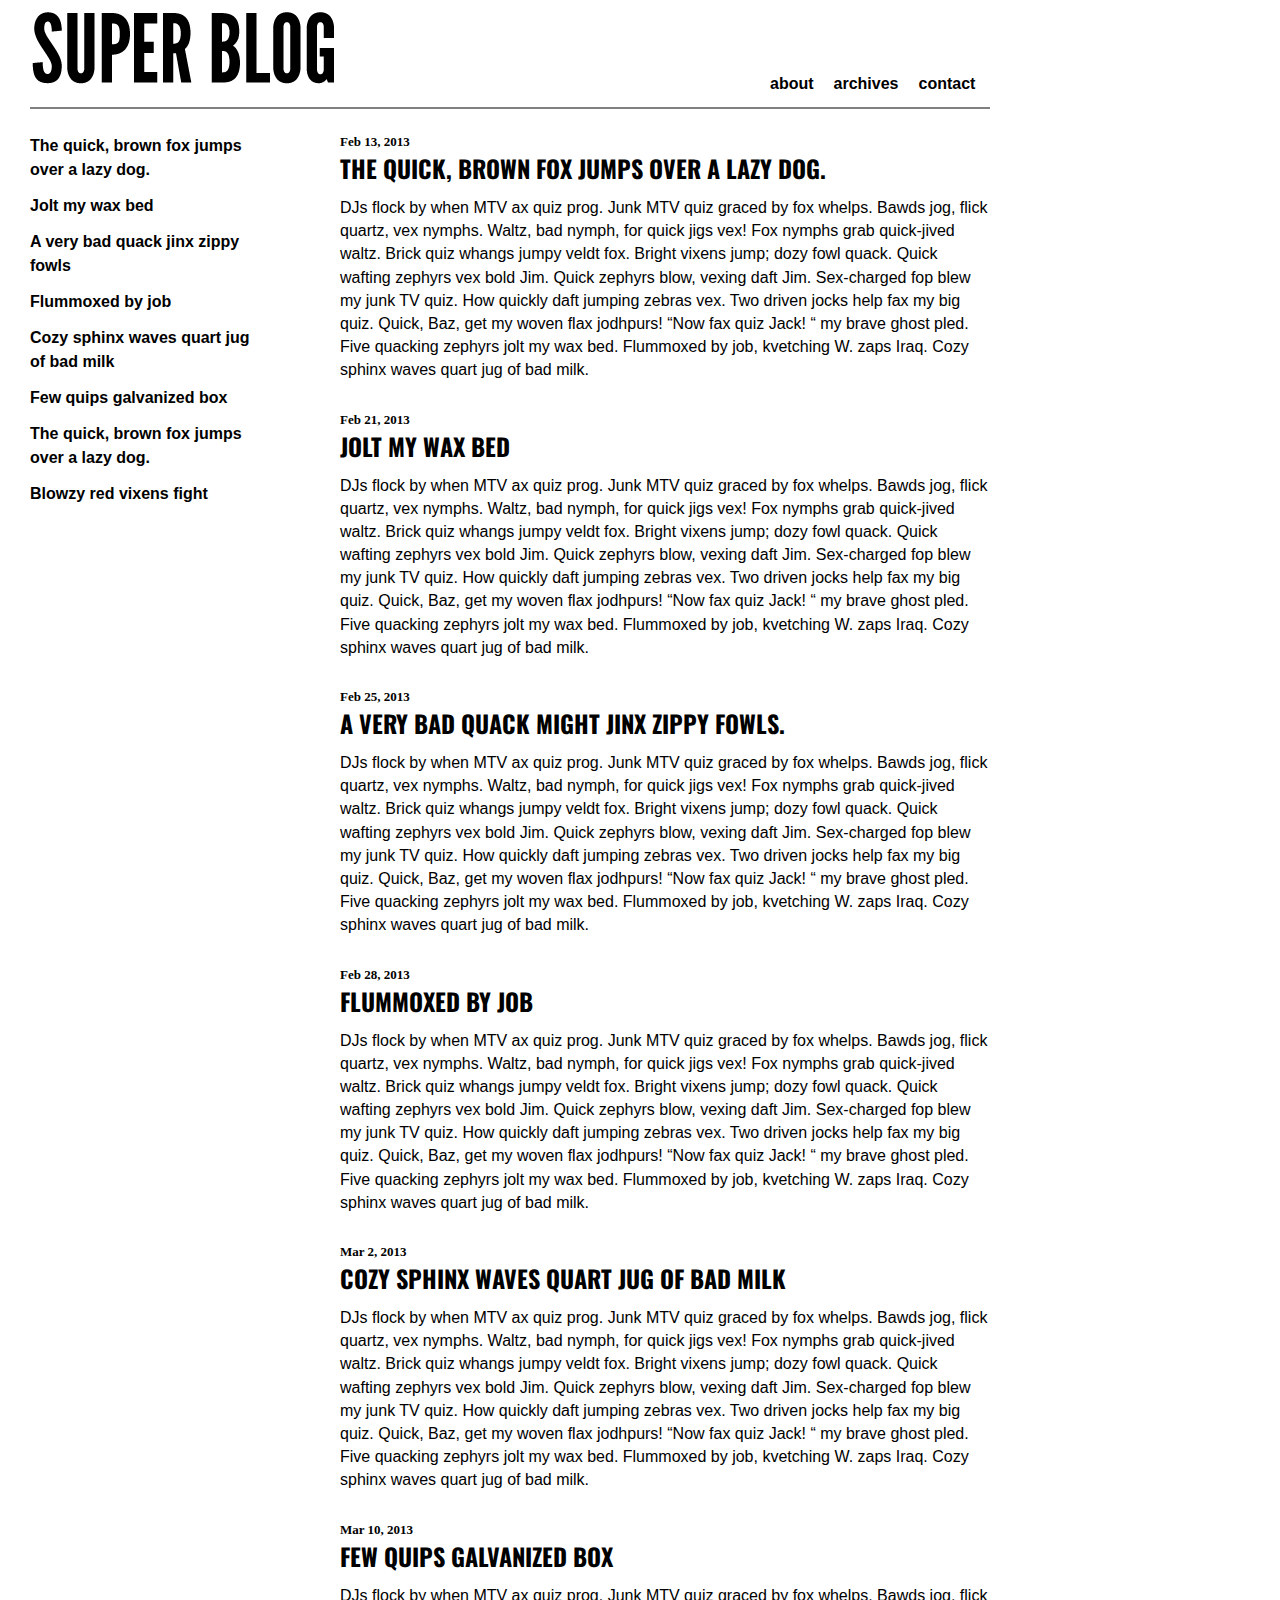
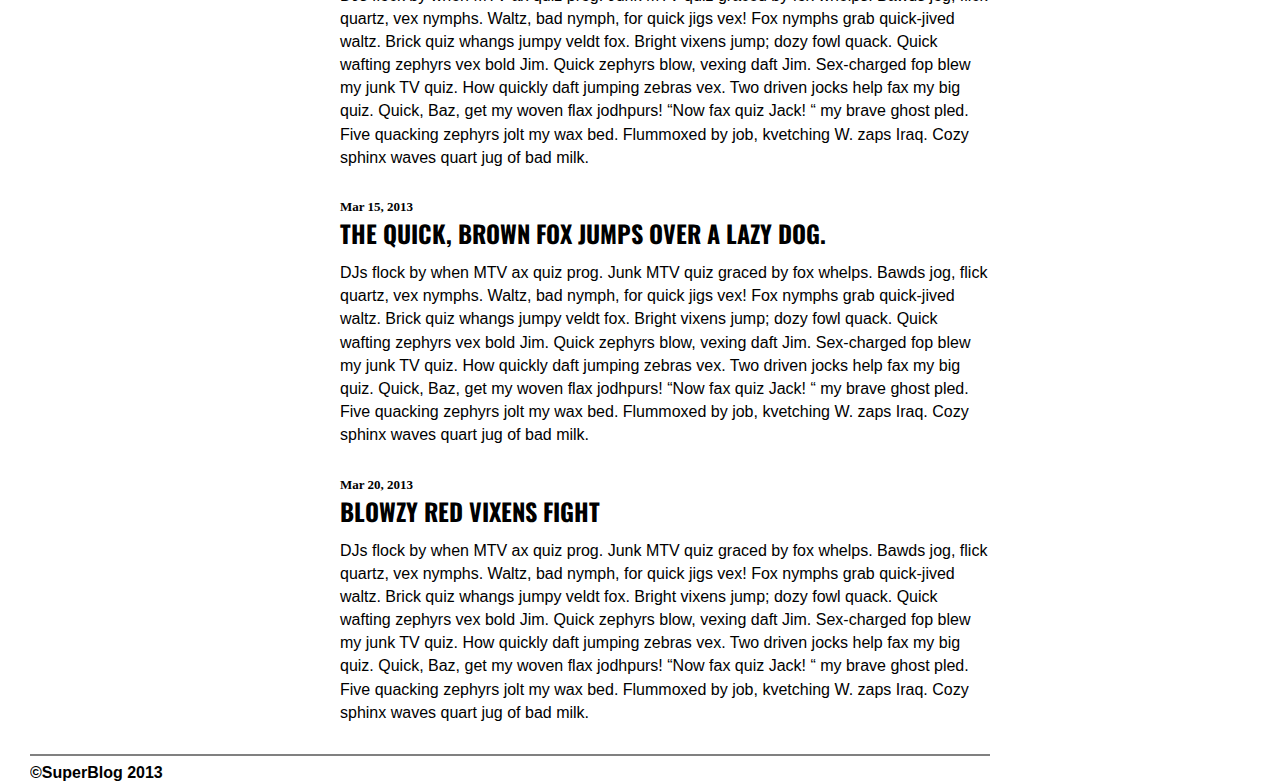
<file: blog/index.html>
<!DOCTYPE html>
<html lang="en">

<head>
	<meta charset="utf-8" />
	<link href='http://fonts.googleapis.com/css?family=Oswald:400,700' rel='stylesheet' type='text/css'>	
	<link rel="stylesheet" href="css/styles.css" type="text/css" />
<title>Blog</title>
</head>

<body>
	<header class="top-head">
		<img src="images/blog-logo.png" width="308" height="107" alt="Super Blog" />
		<nav>
			<ul class="top-nav">
				<li><a href="about.html">about</a></li>
				<li><a href="archives.html">archives</a></li>
				<li><a href="contact.html">contact</a></li>
			</ul>
		</nav>
		
	</header>

	<section class="main">
		<aside class="side-list">
			<ul>
				<li><a href="#0213">The quick, brown fox jumps over a lazy dog.</a></li>
				<li><a href="#0221">Jolt my wax bed</a></li>
				<li><a href="#0225">A very bad quack jinx zippy fowls</a></li>
				<li><a href="#0228">Flummoxed by job</a></li>
				<li><a href="#0302">Cozy sphinx waves quart jug of bad milk</a></li>
				<li><a href="#0310">Few quips galvanized box</a></li>
				<li><a href="#0315">The quick, brown fox jumps over a lazy dog.</a></li>
				<li><a href="#0320">Blowzy red vixens fight</a></li>
			</ul>
		</aside>

		<div class="wrapper">
			<article id="0213">
			<footer class="date">Feb 13, 2013</footer>
			<h1>The quick, brown fox jumps over a lazy dog.</h1>
				<p>DJs flock by when MTV ax quiz prog. Junk MTV quiz graced by fox whelps. Bawds jog, flick quartz, vex nymphs. Waltz, bad nymph, for quick jigs vex! Fox nymphs grab quick-jived waltz. Brick quiz whangs jumpy veldt fox. Bright vixens jump; dozy fowl quack. Quick wafting zephyrs vex bold Jim. Quick zephyrs blow, vexing daft Jim. Sex-charged fop blew my junk TV quiz. How quickly daft jumping zebras vex. Two driven jocks help fax my big quiz. Quick, Baz, get my woven flax jodhpurs! “Now fax quiz Jack! “ my brave ghost pled. Five quacking zephyrs jolt my wax bed. Flummoxed by job, kvetching W. zaps Iraq. Cozy sphinx waves quart jug of bad milk.</p>
			</article>

			<article id="0221">
			<footer class="date">Feb 21, 2013</footer>
			<h1>Jolt my wax bed</h1>
				<p>DJs flock by when MTV ax quiz prog. Junk MTV quiz graced by fox whelps. Bawds jog, flick quartz, vex nymphs. Waltz, bad nymph, for quick jigs vex! Fox nymphs grab quick-jived waltz. Brick quiz whangs jumpy veldt fox. Bright vixens jump; dozy fowl quack. Quick wafting zephyrs vex bold Jim. Quick zephyrs blow, vexing daft Jim. Sex-charged fop blew my junk TV quiz. How quickly daft jumping zebras vex. Two driven jocks help fax my big quiz. Quick, Baz, get my woven flax jodhpurs! “Now fax quiz Jack! “ my brave ghost pled. Five quacking zephyrs jolt my wax bed. Flummoxed by job, kvetching W. zaps Iraq. Cozy sphinx waves quart jug of bad milk.</p>
			</article>

			<article id="0225">				
			<footer class="date">Feb 25, 2013</footer>
			<h1>A very bad quack might jinx zippy fowls.</h1>
				<p>DJs flock by when MTV ax quiz prog. Junk MTV quiz graced by fox whelps. Bawds jog, flick quartz, vex nymphs. Waltz, bad nymph, for quick jigs vex! Fox nymphs grab quick-jived waltz. Brick quiz whangs jumpy veldt fox. Bright vixens jump; dozy fowl quack. Quick wafting zephyrs vex bold Jim. Quick zephyrs blow, vexing daft Jim. Sex-charged fop blew my junk TV quiz. How quickly daft jumping zebras vex. Two driven jocks help fax my big quiz. Quick, Baz, get my woven flax jodhpurs! “Now fax quiz Jack! “ my brave ghost pled. Five quacking zephyrs jolt my wax bed. Flummoxed by job, kvetching W. zaps Iraq. Cozy sphinx waves quart jug of bad milk.</p>
			</article>

			<article id="0228">				
			<footer class="date">Feb 28, 2013</footer>
			<h1>Flummoxed by job</h1>
				<p>DJs flock by when MTV ax quiz prog. Junk MTV quiz graced by fox whelps. Bawds jog, flick quartz, vex nymphs. Waltz, bad nymph, for quick jigs vex! Fox nymphs grab quick-jived waltz. Brick quiz whangs jumpy veldt fox. Bright vixens jump; dozy fowl quack. Quick wafting zephyrs vex bold Jim. Quick zephyrs blow, vexing daft Jim. Sex-charged fop blew my junk TV quiz. How quickly daft jumping zebras vex. Two driven jocks help fax my big quiz. Quick, Baz, get my woven flax jodhpurs! “Now fax quiz Jack! “ my brave ghost pled. Five quacking zephyrs jolt my wax bed. Flummoxed by job, kvetching W. zaps Iraq. Cozy sphinx waves quart jug of bad milk.</p>
			</article>

			<article id="0302">				
			<footer class="date">Mar 2, 2013</footer>
			<h1>Cozy sphinx waves quart jug of bad milk</h1>
				<p>DJs flock by when MTV ax quiz prog. Junk MTV quiz graced by fox whelps. Bawds jog, flick quartz, vex nymphs. Waltz, bad nymph, for quick jigs vex! Fox nymphs grab quick-jived waltz. Brick quiz whangs jumpy veldt fox. Bright vixens jump; dozy fowl quack. Quick wafting zephyrs vex bold Jim. Quick zephyrs blow, vexing daft Jim. Sex-charged fop blew my junk TV quiz. How quickly daft jumping zebras vex. Two driven jocks help fax my big quiz. Quick, Baz, get my woven flax jodhpurs! “Now fax quiz Jack! “ my brave ghost pled. Five quacking zephyrs jolt my wax bed. Flummoxed by job, kvetching W. zaps Iraq. Cozy sphinx waves quart jug of bad milk.</p>
			</article>

			<article id="0310">				
			<footer class="date">Mar 10, 2013</footer>
			<h1>Few quips galvanized box</h1>
				<p>DJs flock by when MTV ax quiz prog. Junk MTV quiz graced by fox whelps. Bawds jog, flick quartz, vex nymphs. Waltz, bad nymph, for quick jigs vex! Fox nymphs grab quick-jived waltz. Brick quiz whangs jumpy veldt fox. Bright vixens jump; dozy fowl quack. Quick wafting zephyrs vex bold Jim. Quick zephyrs blow, vexing daft Jim. Sex-charged fop blew my junk TV quiz. How quickly daft jumping zebras vex. Two driven jocks help fax my big quiz. Quick, Baz, get my woven flax jodhpurs! “Now fax quiz Jack! “ my brave ghost pled. Five quacking zephyrs jolt my wax bed. Flummoxed by job, kvetching W. zaps Iraq. Cozy sphinx waves quart jug of bad milk.</p>
			</article>

			<article id="0315">				
			<footer class="date">Mar 15, 2013</footer>
			<h1>The quick, brown fox jumps over a lazy dog.</h1>
				<p>DJs flock by when MTV ax quiz prog. Junk MTV quiz graced by fox whelps. Bawds jog, flick quartz, vex nymphs. Waltz, bad nymph, for quick jigs vex! Fox nymphs grab quick-jived waltz. Brick quiz whangs jumpy veldt fox. Bright vixens jump; dozy fowl quack. Quick wafting zephyrs vex bold Jim. Quick zephyrs blow, vexing daft Jim. Sex-charged fop blew my junk TV quiz. How quickly daft jumping zebras vex. Two driven jocks help fax my big quiz. Quick, Baz, get my woven flax jodhpurs! “Now fax quiz Jack! “ my brave ghost pled. Five quacking zephyrs jolt my wax bed. Flummoxed by job, kvetching W. zaps Iraq. Cozy sphinx waves quart jug of bad milk.</p>
			</article>

			<article id="0320">				
			<footer class="date">Mar 20, 2013</footer>
			<h1>Blowzy red vixens fight</h1>
				<p>DJs flock by when MTV ax quiz prog. Junk MTV quiz graced by fox whelps. Bawds jog, flick quartz, vex nymphs. Waltz, bad nymph, for quick jigs vex! Fox nymphs grab quick-jived waltz. Brick quiz whangs jumpy veldt fox. Bright vixens jump; dozy fowl quack. Quick wafting zephyrs vex bold Jim. Quick zephyrs blow, vexing daft Jim. Sex-charged fop blew my junk TV quiz. How quickly daft jumping zebras vex. Two driven jocks help fax my big quiz. Quick, Baz, get my woven flax jodhpurs! “Now fax quiz Jack! “ my brave ghost pled. Five quacking zephyrs jolt my wax bed. Flummoxed by job, kvetching W. zaps Iraq. Cozy sphinx waves quart jug of bad milk.</p>
			</article>
		</div>	



	</section>	
	
	

	<footer class="bottom-footer">&#169;SuperBlog 2013</footer>






</body>
</html>
</file>
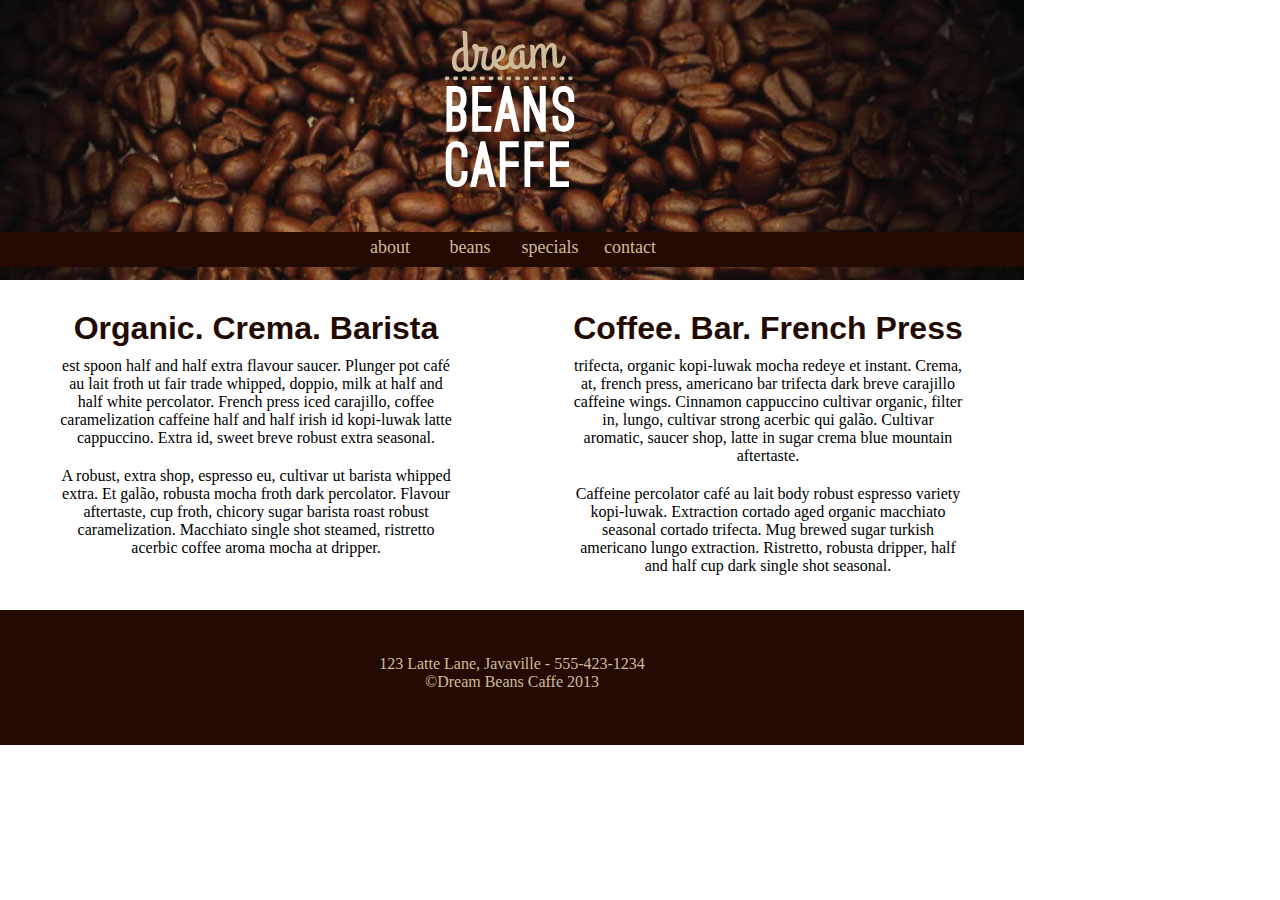
<file: coffee/index.html>
<!DOCTYPE html>
<html lang="en">

<head>
	<meta charset="utf-8" />
<title>Dream Beans Caffe</title>
<link rel="stylesheet" media="screen" href="css/styles.css" />
</head>

<body>
		<header width="1024" height="280">
			<img src="images/beans-logo.png" width="136" height="178" alt="beans logo" />
			<nav>
				<ul>
					<li><a href="about.html">about</a></li>     
					<li><a href="beans.html">beans</a></li>
					<li><a href="specials.html">specials</a></li>
					<li><a href="contact.html">contact</a></li>
				</ul>
			</nav>

		</header>

		<section>
		
		<div class="left">
			<h1>Organic. Crema. Barista</h1>
				<p>est spoon half and half extra flavour saucer. Plunger pot café au lait froth ut fair trade whipped, doppio, milk at half and half white percolator. French press iced carajillo, coffee caramelization caffeine half and half irish id kopi-luwak latte cappuccino. Extra id, sweet breve robust extra seasonal.
				</p>
				<p>A robust, extra shop, espresso eu, cultivar ut barista whipped extra. Et galão, robusta mocha froth dark percolator. Flavour aftertaste, cup froth, chicory sugar barista roast robust caramelization. Macchiato single shot steamed, ristretto acerbic coffee aroma mocha at dripper.
				</p>

		</div>

		<div class="right">
			<h1>Coffee. Bar. French Press</h1>
				<p>trifecta, organic kopi-luwak mocha redeye et instant. Crema, at, french press, americano bar trifecta dark breve carajillo caffeine wings. Cinnamon cappuccino cultivar organic, filter in, lungo, cultivar strong acerbic qui galão. Cultivar aromatic, saucer shop, latte in sugar crema blue mountain aftertaste.
				</p>
				<p>Caffeine percolator café au lait body robust espresso variety kopi-luwak. Extraction cortado aged organic macchiato seasonal cortado trifecta. Mug brewed sugar turkish americano lungo extraction. Ristretto, robusta dripper, half and half cup dark single shot seasonal.
				</p>
		</div>

	</section>	

	<footer>
		123 Latte Lane, Javaville - 555-423-1234 <br>
		&#169;Dream Beans Caffe 2013
	</footer>

	


	</body>
</html>
</file>
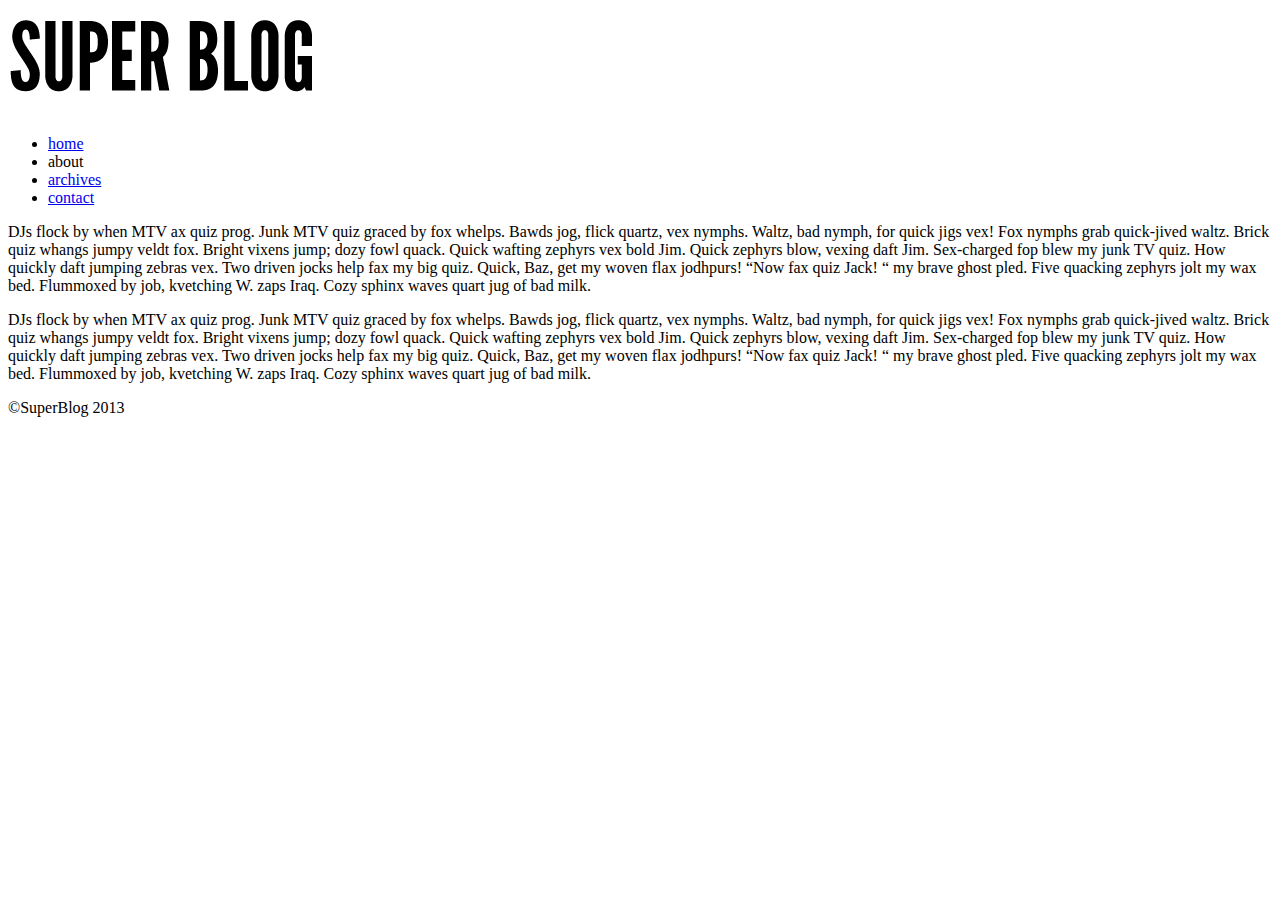
<file: blog/about.html>
<!DOCTYPE html>
<html lang="en">

<head>
	<meta charset="utf-8" />
<title>Blog</title>
</head>

<body>
	<header>
		<img src="images/blog-logo.png" width="308" height="107" alt="Super Blog" />
		<nav>
			<ul>
				<li><a href="index.html">home</a></li>
				<li>about</li>
				<li><a href="archives.html">archives</a></li>
				<li><a href="contact.html">contact</a></li>
			</ul>
		</nav>
	</header>
	
	<section>
		
		<div>
			<p>DJs flock by when MTV ax quiz prog. Junk MTV quiz graced by fox whelps. Bawds jog, flick quartz, vex nymphs. Waltz, bad nymph, for quick jigs vex! Fox nymphs grab quick-jived waltz. Brick quiz whangs jumpy veldt fox. Bright vixens jump; dozy fowl quack. Quick wafting zephyrs vex bold Jim. Quick zephyrs blow, vexing daft Jim. Sex-charged fop blew my junk TV quiz. How quickly daft jumping zebras vex. Two driven jocks help fax my big quiz. Quick, Baz, get my woven flax jodhpurs! “Now fax quiz Jack! “ my brave ghost pled. Five quacking zephyrs jolt my wax bed. Flummoxed by job, kvetching W. zaps Iraq. Cozy sphinx waves quart jug of bad milk.</p>
		</div>

		<div>
			
			<p>DJs flock by when MTV ax quiz prog. Junk MTV quiz graced by fox whelps. Bawds jog, flick quartz, vex nymphs. Waltz, bad nymph, for quick jigs vex! Fox nymphs grab quick-jived waltz. Brick quiz whangs jumpy veldt fox. Bright vixens jump; dozy fowl quack. Quick wafting zephyrs vex bold Jim. Quick zephyrs blow, vexing daft Jim. Sex-charged fop blew my junk TV quiz. How quickly daft jumping zebras vex. Two driven jocks help fax my big quiz. Quick, Baz, get my woven flax jodhpurs! “Now fax quiz Jack! “ my brave ghost pled. Five quacking zephyrs jolt my wax bed. Flummoxed by job, kvetching W. zaps Iraq. Cozy sphinx waves quart jug of bad milk.</p>
		</div>

		



	</section>	

	<footer>&#169;SuperBlog 2013</footer>






</body>
</html>
</file>
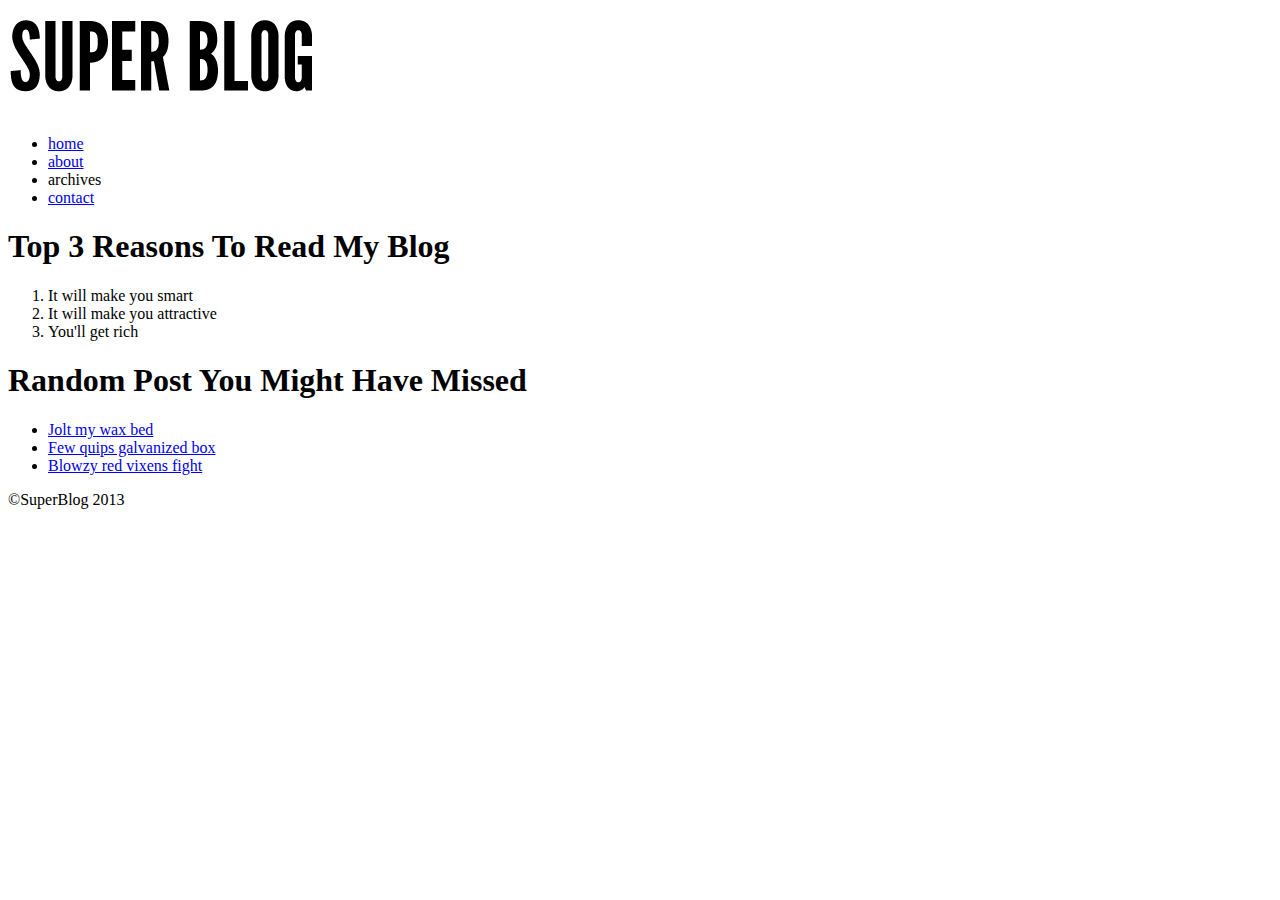
<file: blog/archives.html>
<!DOCTYPE html>
<html lang="en">

<head>
	<meta charset="utf-8" />
<title>Blog</title>
</head>

<body>
	<header>
		<img src="images/blog-logo.png" width="308" height="107" alt="Super Blog" />
		<nav>
			<ul>
				<li><a href="index.html">home</a></li>
				<li><a href="about.html">about</a></li>
				<li>archives</li>
				<li><a href="contact.html">contact</a></li>
			</ul>
		</nav>
	</header>
	
	<section>
		
		<div>
			<h1>Top 3 Reasons To Read My Blog</h1>
			<ol>
				<li>It will make you smart</li>
				<li>It will make you attractive</li>
				<li>You'll get rich</li>
			</ol>	
		</div>

		<div>
			
			<h1>Random Post You Might Have Missed</h1>
			<ul>
				<li><a href="index.html#0221">Jolt my wax bed</a></li>
				<li><a href="index.html#0310">Few quips galvanized box</a></li>
				<li><a href="index.html#0320">Blowzy red vixens fight</a></li>
			</ul>
		</div>

		



	</section>	

	<footer>&#169;SuperBlog 2013</footer>






</body>
</html>
</file>
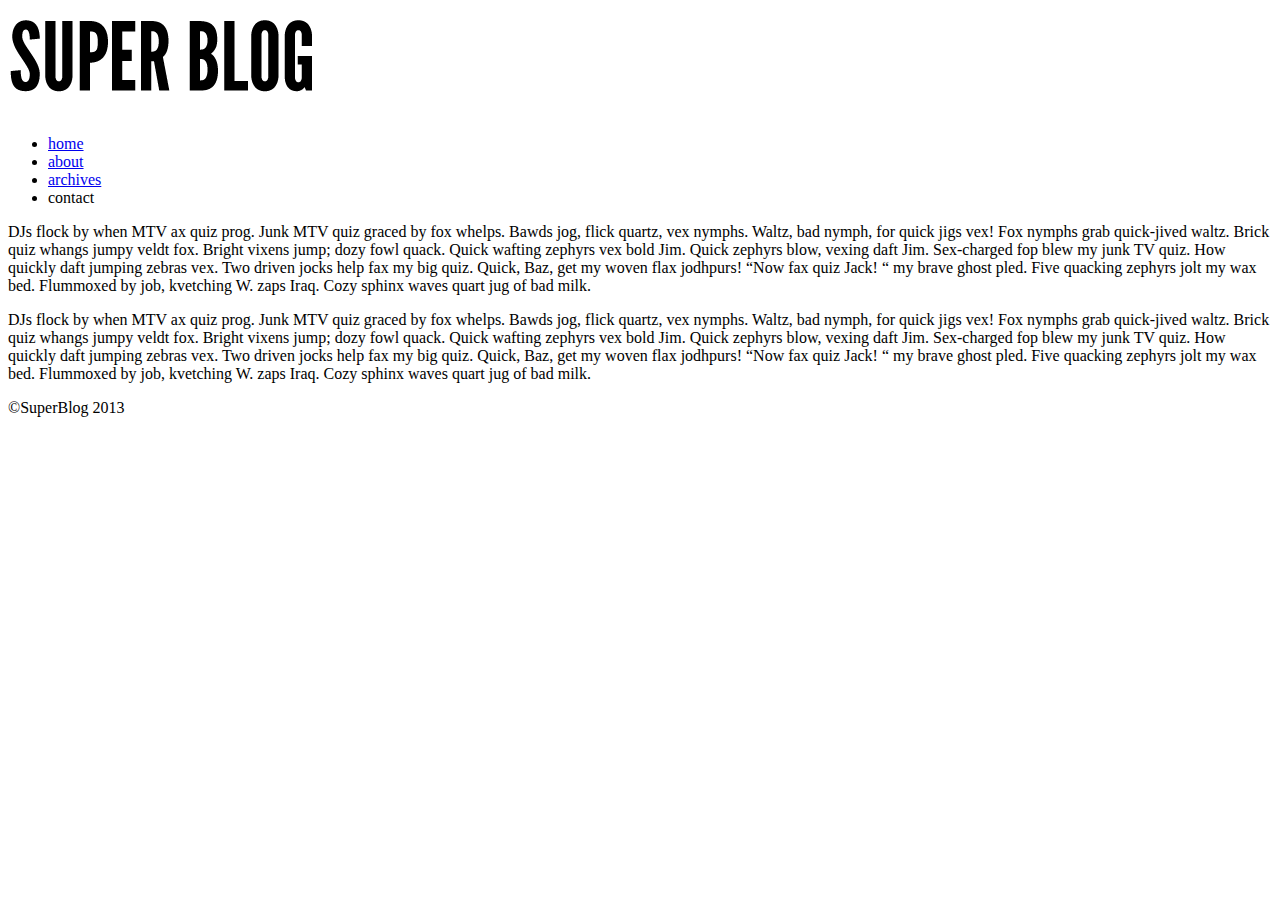
<file: blog/contact.html>
<!DOCTYPE html>
<html lang="en">

<head>
	<meta charset="utf-8" />
<title>Blog</title>
</head>

<body>
	<header>
		<img src="images/blog-logo.png" width="308" height="107" alt="Super Blog" />
		<nav>
			<ul>
				<li><a href="index.html">home</a></li>
				<li><a href="about.html">about</a></li>
				<li><a href="archives.html">archives</a></li>
				<li>contact</li>
			</ul>
		</nav>
	</header>
	
	<section>
		
		<div>
			<p>DJs flock by when MTV ax quiz prog. Junk MTV quiz graced by fox whelps. Bawds jog, flick quartz, vex nymphs. Waltz, bad nymph, for quick jigs vex! Fox nymphs grab quick-jived waltz. Brick quiz whangs jumpy veldt fox. Bright vixens jump; dozy fowl quack. Quick wafting zephyrs vex bold Jim. Quick zephyrs blow, vexing daft Jim. Sex-charged fop blew my junk TV quiz. How quickly daft jumping zebras vex. Two driven jocks help fax my big quiz. Quick, Baz, get my woven flax jodhpurs! “Now fax quiz Jack! “ my brave ghost pled. Five quacking zephyrs jolt my wax bed. Flummoxed by job, kvetching W. zaps Iraq. Cozy sphinx waves quart jug of bad milk.</p>
		</div>

		<div>
			
			<p>DJs flock by when MTV ax quiz prog. Junk MTV quiz graced by fox whelps. Bawds jog, flick quartz, vex nymphs. Waltz, bad nymph, for quick jigs vex! Fox nymphs grab quick-jived waltz. Brick quiz whangs jumpy veldt fox. Bright vixens jump; dozy fowl quack. Quick wafting zephyrs vex bold Jim. Quick zephyrs blow, vexing daft Jim. Sex-charged fop blew my junk TV quiz. How quickly daft jumping zebras vex. Two driven jocks help fax my big quiz. Quick, Baz, get my woven flax jodhpurs! “Now fax quiz Jack! “ my brave ghost pled. Five quacking zephyrs jolt my wax bed. Flummoxed by job, kvetching W. zaps Iraq. Cozy sphinx waves quart jug of bad milk.</p>
		</div>

		



	</section>	

	<footer>&#169;SuperBlog 2013</footer>






</body>
</html>
</file>
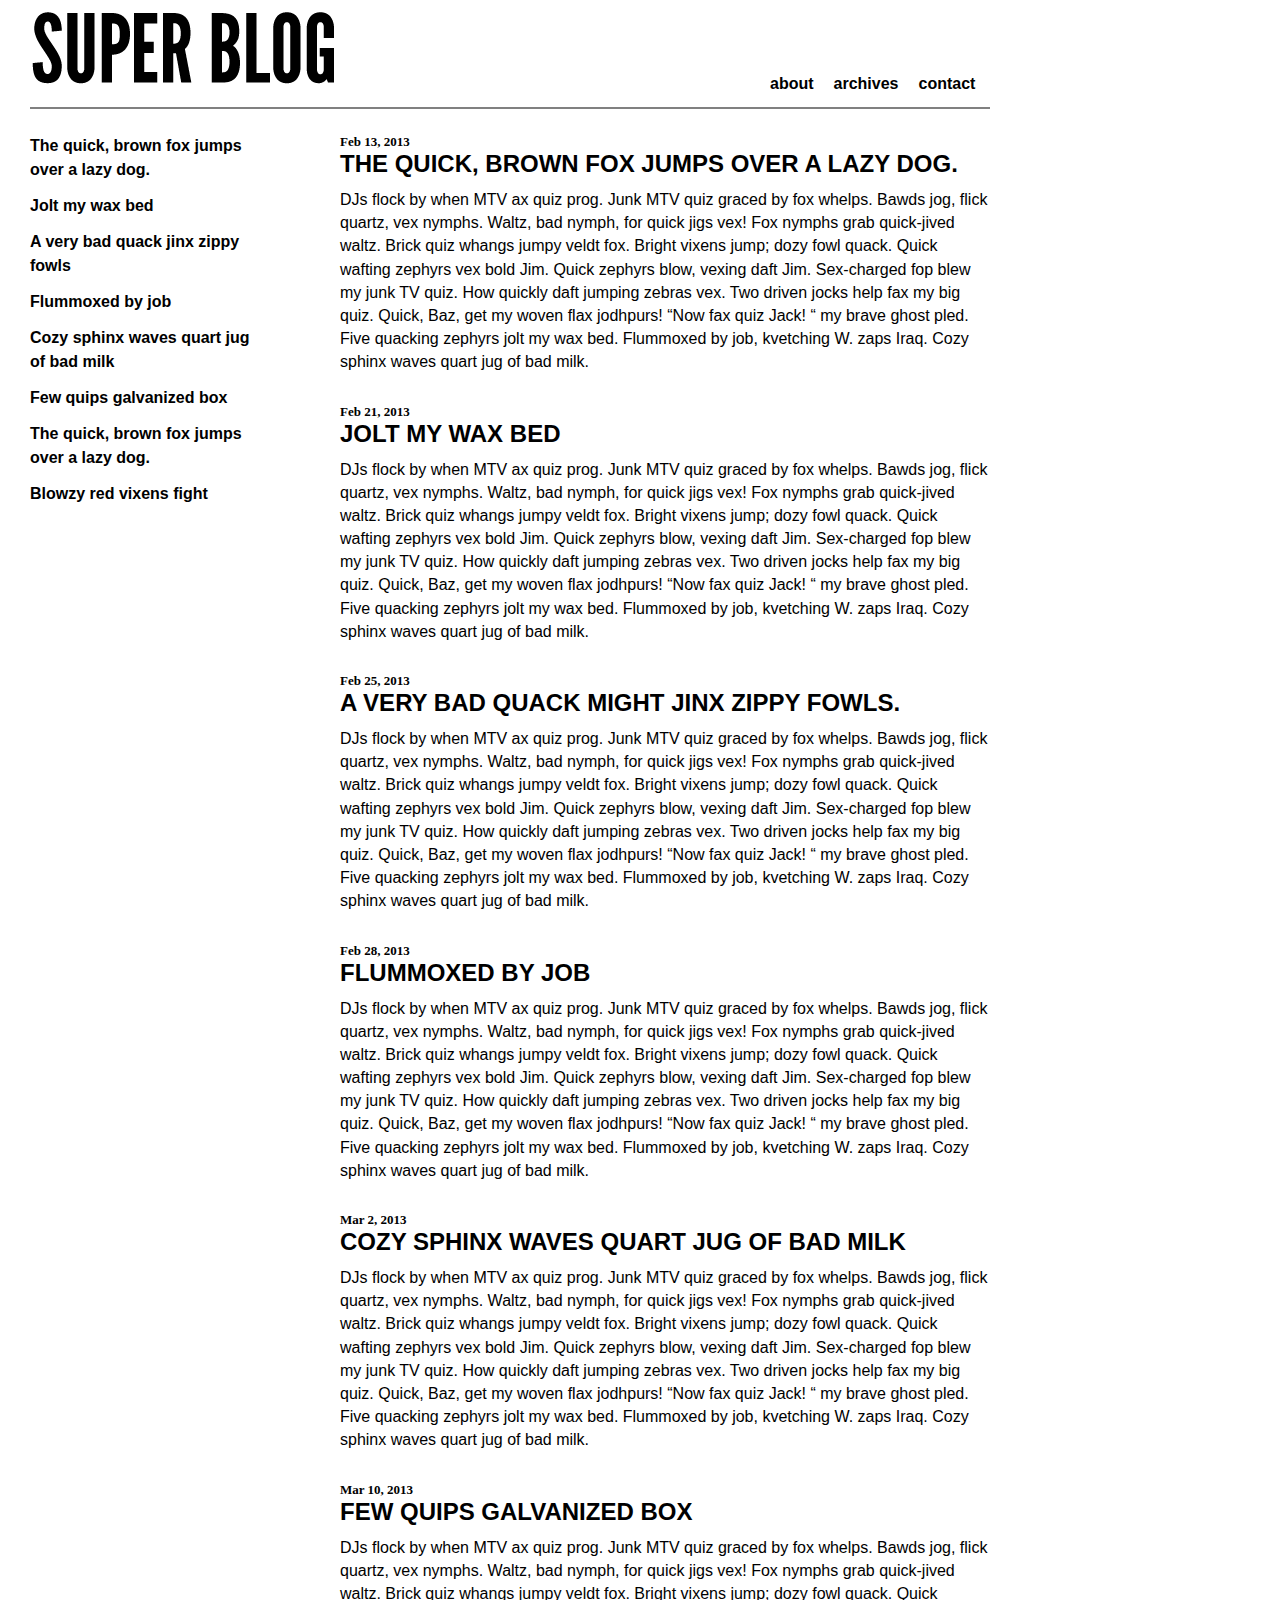
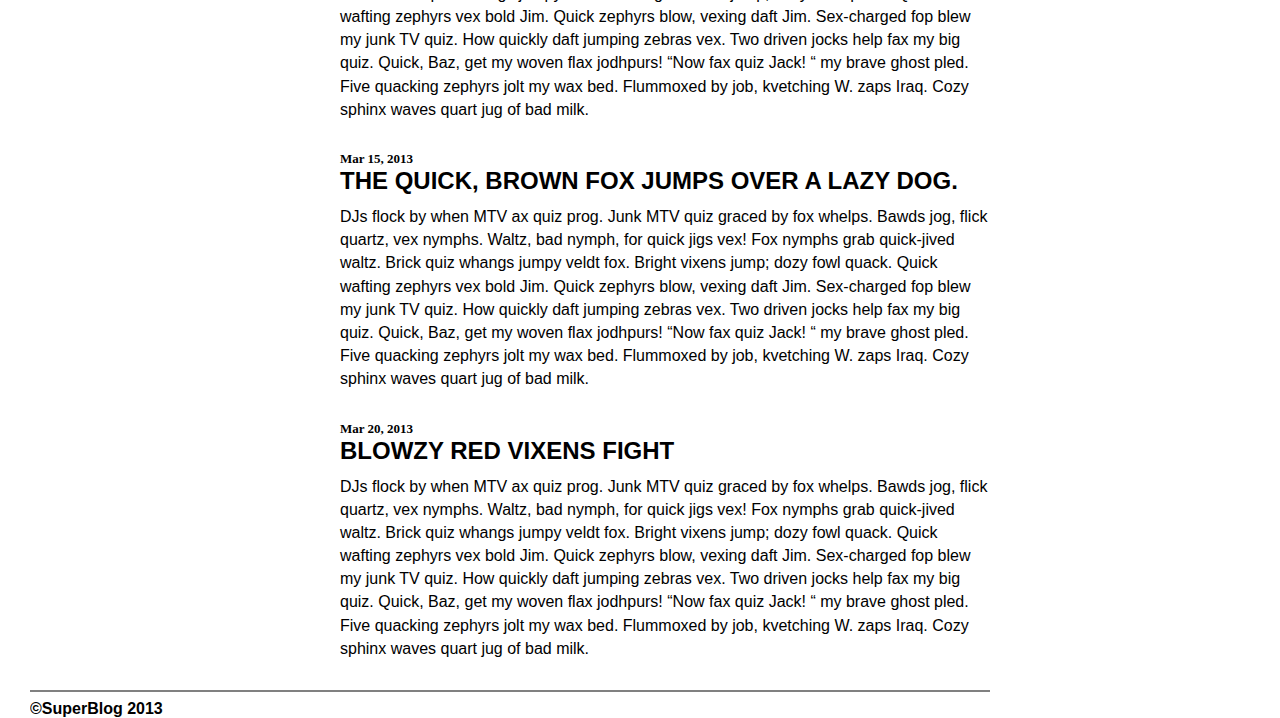
<file: blog/index-test.html>
<!DOCTYPE html>
<html lang="en">

<head>
	<meta charset="utf-8" />
	<link rel="stylesheet" href="css/styles.css" type="text/css" />
<title>Blog</title>
</head>

<body>
	<header class="top-head">
		<img src="images/blog-logo.png" width="308" height="107" alt="Super Blog" />
		<nav>
			<ul class="top-nav">
				<li><a href="about.html">about</a></li>
				<li><a href="archives.html">archives</a></li>
				<li><a href="contact.html">contact</a></li>
			</ul>
		</nav>
		
	</header>

	<section class="main">
		<aside class="side-list">
			<ul>
				<li><a href="#0213">The quick, brown fox jumps over a lazy dog.</a></li>
				<li><a href="#0221">Jolt my wax bed</a></li>
				<li><a href="#0225">A very bad quack jinx zippy fowls</a></li>
				<li><a href="#0228">Flummoxed by job</a></li>
				<li><a href="#0302">Cozy sphinx waves quart jug of bad milk</a></li>
				<li><a href="#0310">Few quips galvanized box</a></li>
				<li><a href="#0315">The quick, brown fox jumps over a lazy dog.</a></li>
				<li><a href="#0320">Blowzy red vixens fight</a></li>
			</ul>
		</aside>

		<div class="wrapper">
			<article id="0213">
			<footer class="date">Feb 13, 2013</footer>
			<h1>The quick, brown fox jumps over a lazy dog.</h1>
				<p>DJs flock by when MTV ax quiz prog. Junk MTV quiz graced by fox whelps. Bawds jog, flick quartz, vex nymphs. Waltz, bad nymph, for quick jigs vex! Fox nymphs grab quick-jived waltz. Brick quiz whangs jumpy veldt fox. Bright vixens jump; dozy fowl quack. Quick wafting zephyrs vex bold Jim. Quick zephyrs blow, vexing daft Jim. Sex-charged fop blew my junk TV quiz. How quickly daft jumping zebras vex. Two driven jocks help fax my big quiz. Quick, Baz, get my woven flax jodhpurs! “Now fax quiz Jack! “ my brave ghost pled. Five quacking zephyrs jolt my wax bed. Flummoxed by job, kvetching W. zaps Iraq. Cozy sphinx waves quart jug of bad milk.</p>
			</article>

			<article id="0221">
			<footer class="date">Feb 21, 2013</footer>
			<h1>Jolt my wax bed</h1>
				<p>DJs flock by when MTV ax quiz prog. Junk MTV quiz graced by fox whelps. Bawds jog, flick quartz, vex nymphs. Waltz, bad nymph, for quick jigs vex! Fox nymphs grab quick-jived waltz. Brick quiz whangs jumpy veldt fox. Bright vixens jump; dozy fowl quack. Quick wafting zephyrs vex bold Jim. Quick zephyrs blow, vexing daft Jim. Sex-charged fop blew my junk TV quiz. How quickly daft jumping zebras vex. Two driven jocks help fax my big quiz. Quick, Baz, get my woven flax jodhpurs! “Now fax quiz Jack! “ my brave ghost pled. Five quacking zephyrs jolt my wax bed. Flummoxed by job, kvetching W. zaps Iraq. Cozy sphinx waves quart jug of bad milk.</p>
			</article>

			<article id="0225">				
			<footer class="date">Feb 25, 2013</footer>
			<h1>A very bad quack might jinx zippy fowls.</h1>
				<p>DJs flock by when MTV ax quiz prog. Junk MTV quiz graced by fox whelps. Bawds jog, flick quartz, vex nymphs. Waltz, bad nymph, for quick jigs vex! Fox nymphs grab quick-jived waltz. Brick quiz whangs jumpy veldt fox. Bright vixens jump; dozy fowl quack. Quick wafting zephyrs vex bold Jim. Quick zephyrs blow, vexing daft Jim. Sex-charged fop blew my junk TV quiz. How quickly daft jumping zebras vex. Two driven jocks help fax my big quiz. Quick, Baz, get my woven flax jodhpurs! “Now fax quiz Jack! “ my brave ghost pled. Five quacking zephyrs jolt my wax bed. Flummoxed by job, kvetching W. zaps Iraq. Cozy sphinx waves quart jug of bad milk.</p>
			</article>

			<article id="0228">				
			<footer class="date">Feb 28, 2013</footer>
			<h1>Flummoxed by job</h1>
				<p>DJs flock by when MTV ax quiz prog. Junk MTV quiz graced by fox whelps. Bawds jog, flick quartz, vex nymphs. Waltz, bad nymph, for quick jigs vex! Fox nymphs grab quick-jived waltz. Brick quiz whangs jumpy veldt fox. Bright vixens jump; dozy fowl quack. Quick wafting zephyrs vex bold Jim. Quick zephyrs blow, vexing daft Jim. Sex-charged fop blew my junk TV quiz. How quickly daft jumping zebras vex. Two driven jocks help fax my big quiz. Quick, Baz, get my woven flax jodhpurs! “Now fax quiz Jack! “ my brave ghost pled. Five quacking zephyrs jolt my wax bed. Flummoxed by job, kvetching W. zaps Iraq. Cozy sphinx waves quart jug of bad milk.</p>
			</article>

			<article id="0302">				
			<footer class="date">Mar 2, 2013</footer>
			<h1>Cozy sphinx waves quart jug of bad milk</h1>
				<p>DJs flock by when MTV ax quiz prog. Junk MTV quiz graced by fox whelps. Bawds jog, flick quartz, vex nymphs. Waltz, bad nymph, for quick jigs vex! Fox nymphs grab quick-jived waltz. Brick quiz whangs jumpy veldt fox. Bright vixens jump; dozy fowl quack. Quick wafting zephyrs vex bold Jim. Quick zephyrs blow, vexing daft Jim. Sex-charged fop blew my junk TV quiz. How quickly daft jumping zebras vex. Two driven jocks help fax my big quiz. Quick, Baz, get my woven flax jodhpurs! “Now fax quiz Jack! “ my brave ghost pled. Five quacking zephyrs jolt my wax bed. Flummoxed by job, kvetching W. zaps Iraq. Cozy sphinx waves quart jug of bad milk.</p>
			</article>

			<article id="0310">				
			<footer class="date">Mar 10, 2013</footer>
			<h1>Few quips galvanized box</h1>
				<p>DJs flock by when MTV ax quiz prog. Junk MTV quiz graced by fox whelps. Bawds jog, flick quartz, vex nymphs. Waltz, bad nymph, for quick jigs vex! Fox nymphs grab quick-jived waltz. Brick quiz whangs jumpy veldt fox. Bright vixens jump; dozy fowl quack. Quick wafting zephyrs vex bold Jim. Quick zephyrs blow, vexing daft Jim. Sex-charged fop blew my junk TV quiz. How quickly daft jumping zebras vex. Two driven jocks help fax my big quiz. Quick, Baz, get my woven flax jodhpurs! “Now fax quiz Jack! “ my brave ghost pled. Five quacking zephyrs jolt my wax bed. Flummoxed by job, kvetching W. zaps Iraq. Cozy sphinx waves quart jug of bad milk.</p>
			</article>

			<article id="0315">				
			<footer class="date">Mar 15, 2013</footer>
			<h1>The quick, brown fox jumps over a lazy dog.</h1>
				<p>DJs flock by when MTV ax quiz prog. Junk MTV quiz graced by fox whelps. Bawds jog, flick quartz, vex nymphs. Waltz, bad nymph, for quick jigs vex! Fox nymphs grab quick-jived waltz. Brick quiz whangs jumpy veldt fox. Bright vixens jump; dozy fowl quack. Quick wafting zephyrs vex bold Jim. Quick zephyrs blow, vexing daft Jim. Sex-charged fop blew my junk TV quiz. How quickly daft jumping zebras vex. Two driven jocks help fax my big quiz. Quick, Baz, get my woven flax jodhpurs! “Now fax quiz Jack! “ my brave ghost pled. Five quacking zephyrs jolt my wax bed. Flummoxed by job, kvetching W. zaps Iraq. Cozy sphinx waves quart jug of bad milk.</p>
			</article>

			<article id="0320">				
			<footer class="date">Mar 20, 2013</footer>
			<h1>Blowzy red vixens fight</h1>
				<p>DJs flock by when MTV ax quiz prog. Junk MTV quiz graced by fox whelps. Bawds jog, flick quartz, vex nymphs. Waltz, bad nymph, for quick jigs vex! Fox nymphs grab quick-jived waltz. Brick quiz whangs jumpy veldt fox. Bright vixens jump; dozy fowl quack. Quick wafting zephyrs vex bold Jim. Quick zephyrs blow, vexing daft Jim. Sex-charged fop blew my junk TV quiz. How quickly daft jumping zebras vex. Two driven jocks help fax my big quiz. Quick, Baz, get my woven flax jodhpurs! “Now fax quiz Jack! “ my brave ghost pled. Five quacking zephyrs jolt my wax bed. Flummoxed by job, kvetching W. zaps Iraq. Cozy sphinx waves quart jug of bad milk.</p>
			</article>
		</div>	



	</section>	
	
	

	<footer class="bottom-footer">&#169;SuperBlog 2013</footer>






</body>
</html>
</file>
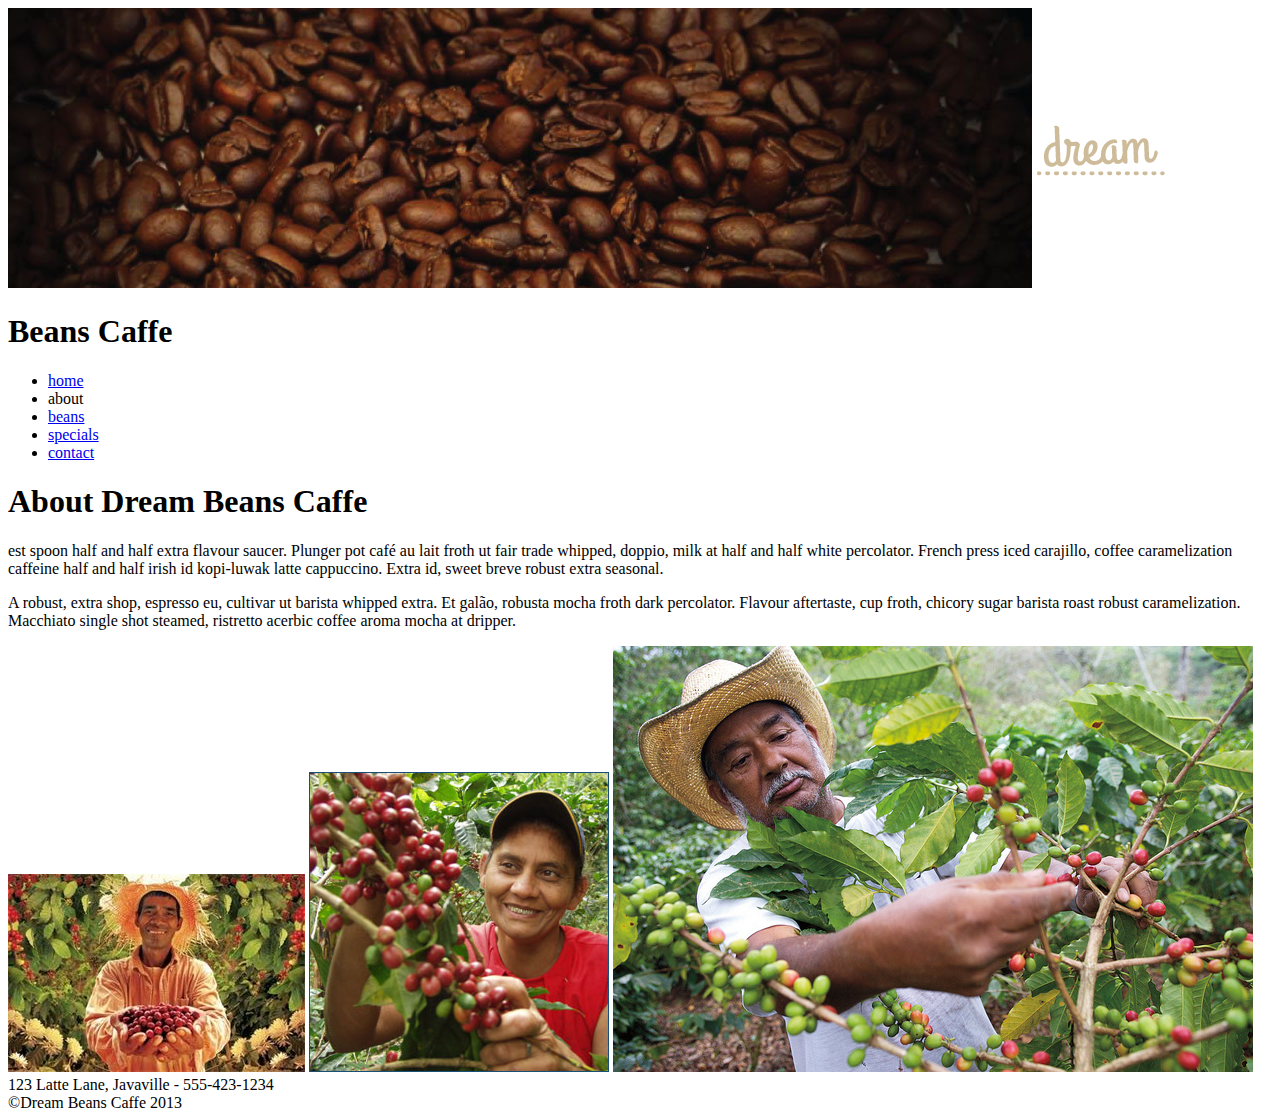
<file: coffee/about.html>
<!DOCTYPE html>
<html lang="en">

<head>
	<meta charset="utf-8" />
<title>Dream Beans Caffe</title>
</head>

<body>
	<header>
		<a href="index.html"><img src="images/beans.jpg" width="1024" height="280" alt="beans" /></a>
		<img src="images/beans-logo.png" width="136" height="178" alt="beans logo" />
		<h1>Beans Caffe</h1>
		<nav>
			<ul>
				<li><a href="index.html">home</a></li>
				<li>about</li>
				<li><a href="beans.html">beans</a></li>
				<li><a href="specials.html">specials</a></li>
				<li><a href="contact.html">contact</a></li>
			</ul>
		</nav>
	</header>
	
	<section>
		
		<div>
			<h1>About Dream Beans Caffe</h1>
				<p>est spoon half and half extra flavour saucer. Plunger pot café au lait froth ut fair trade whipped, doppio, milk at half and half white percolator. French press iced carajillo, coffee caramelization caffeine half and half irish id kopi-luwak latte cappuccino. Extra id, sweet breve robust extra seasonal.
				</p>
				<p>A robust, extra shop, espresso eu, cultivar ut barista whipped extra. Et galão, robusta mocha froth dark percolator. Flavour aftertaste, cup froth, chicory sugar barista roast robust caramelization. Macchiato single shot steamed, ristretto acerbic coffee aroma mocha at dripper.
				</p>

				<img src="images/farmer.jpg" width="297" height="198" alt="farmer" />
				<img src="images/farmer2.jpg" width="300" height="300" alt="farmer" />
				<img src="images/farmer3.jpg" width="640" height="426" alt="farmer" />

		</div>

		
	</section>	

	<footer>
		123 Latte Lane, Javaville - 555-423-1234 <br>
		&#169;Dream Beans Caffe 2013
	</footer>

</body>
</html>
</file>
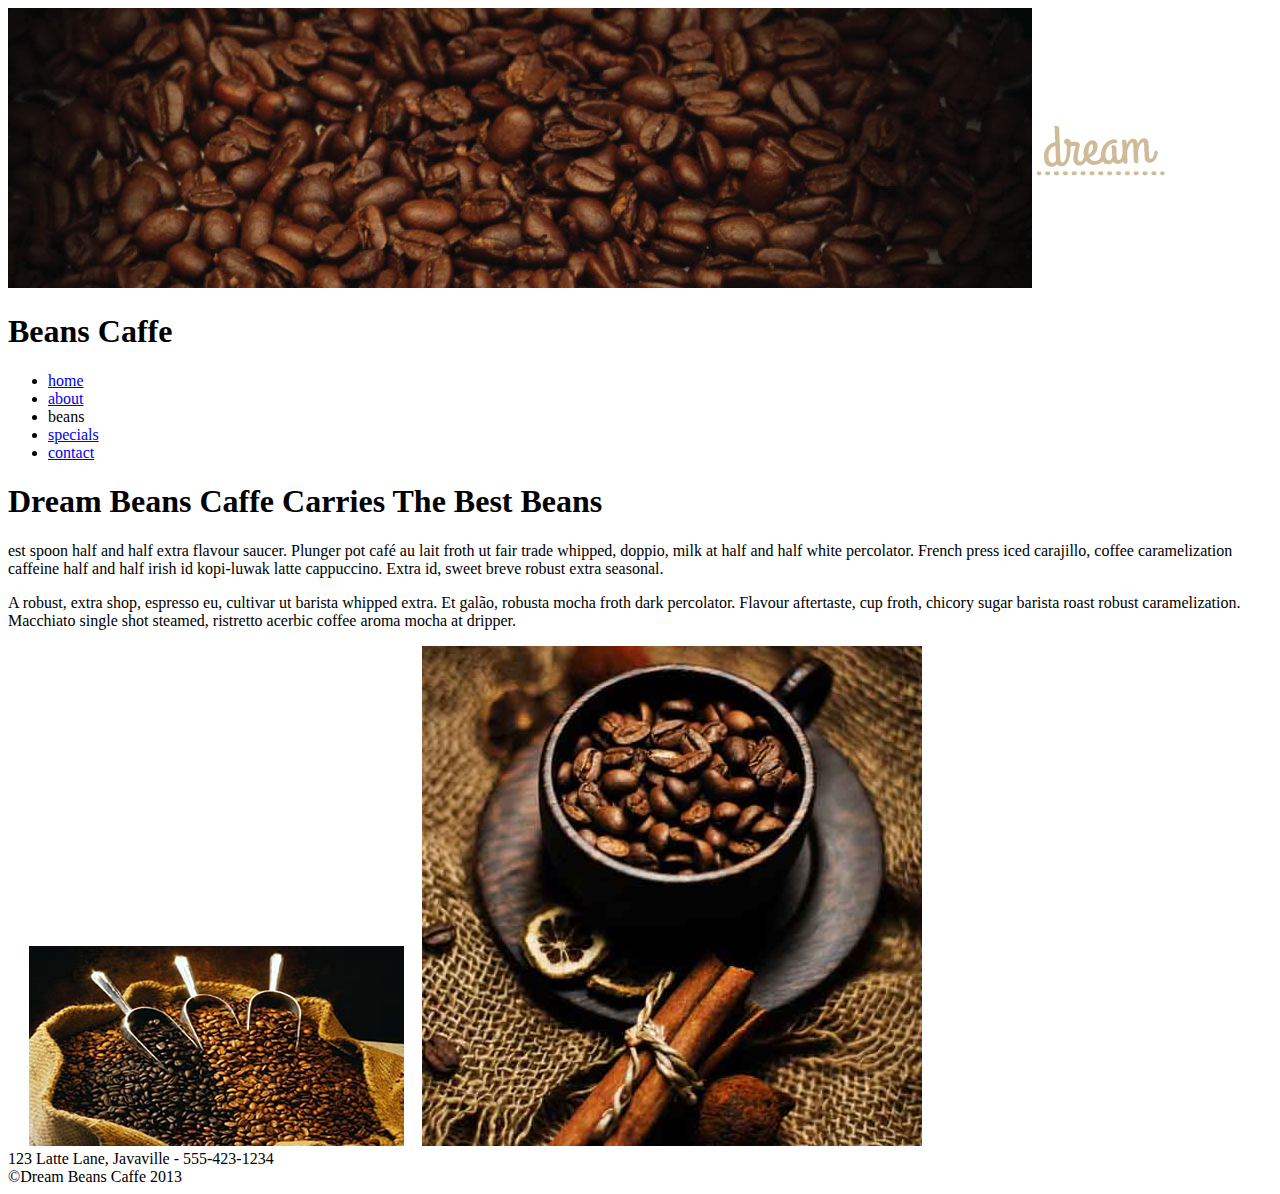
<file: coffee/beans.html>
<!DOCTYPE html>
<html lang="en">

<head>
	<meta charset="utf-8" />
<title>Dream Beans Caffe</title>
</head>

<body>
	<header>
		<a href="index.html"><img src="images/beans.jpg" width="1024" height="280" alt="beans" /></a>
		<img src="images/beans-logo.png" width="136" height="178" alt="beans logo" />
		<h1>Beans Caffe</h1>
		<nav>
			<ul>
				<li><a href="index.html">home</a></li>
				<li><a href="about.html">about</a></li>
				<li>beans</li>
				<li><a href="specials.html">specials</a></li>
				<li><a href="contact.html">contact</a></li>
			</ul>
		</nav>
	</header>
	
	<section>
		
		<div>
			<h1>Dream Beans Caffe Carries The Best Beans</h1>
				<p>est spoon half and half extra flavour saucer. Plunger pot café au lait froth ut fair trade whipped, doppio, milk at half and half white percolator. French press iced carajillo, coffee caramelization caffeine half and half irish id kopi-luwak latte cappuccino. Extra id, sweet breve robust extra seasonal.
				</p>
				<p>A robust, extra shop, espresso eu, cultivar ut barista whipped extra. Et galão, robusta mocha froth dark percolator. Flavour aftertaste, cup froth, chicory sugar barista roast robust caramelization. Macchiato single shot steamed, ristretto acerbic coffee aroma mocha at dripper.
				</p>

				<img src="images/coffeebeans1.jpg" width="410" height="200" alt="coffee beans" />
				<img src="images/coffeebeans2.jpg" width="500" height="500" alt="coffee beans" />
				

		</div>

		
	</section>	

	<footer>
		123 Latte Lane, Javaville - 555-423-1234 <br>
		&#169;Dream Beans Caffe 2013
	</footer>

</body>
</html>
</file>
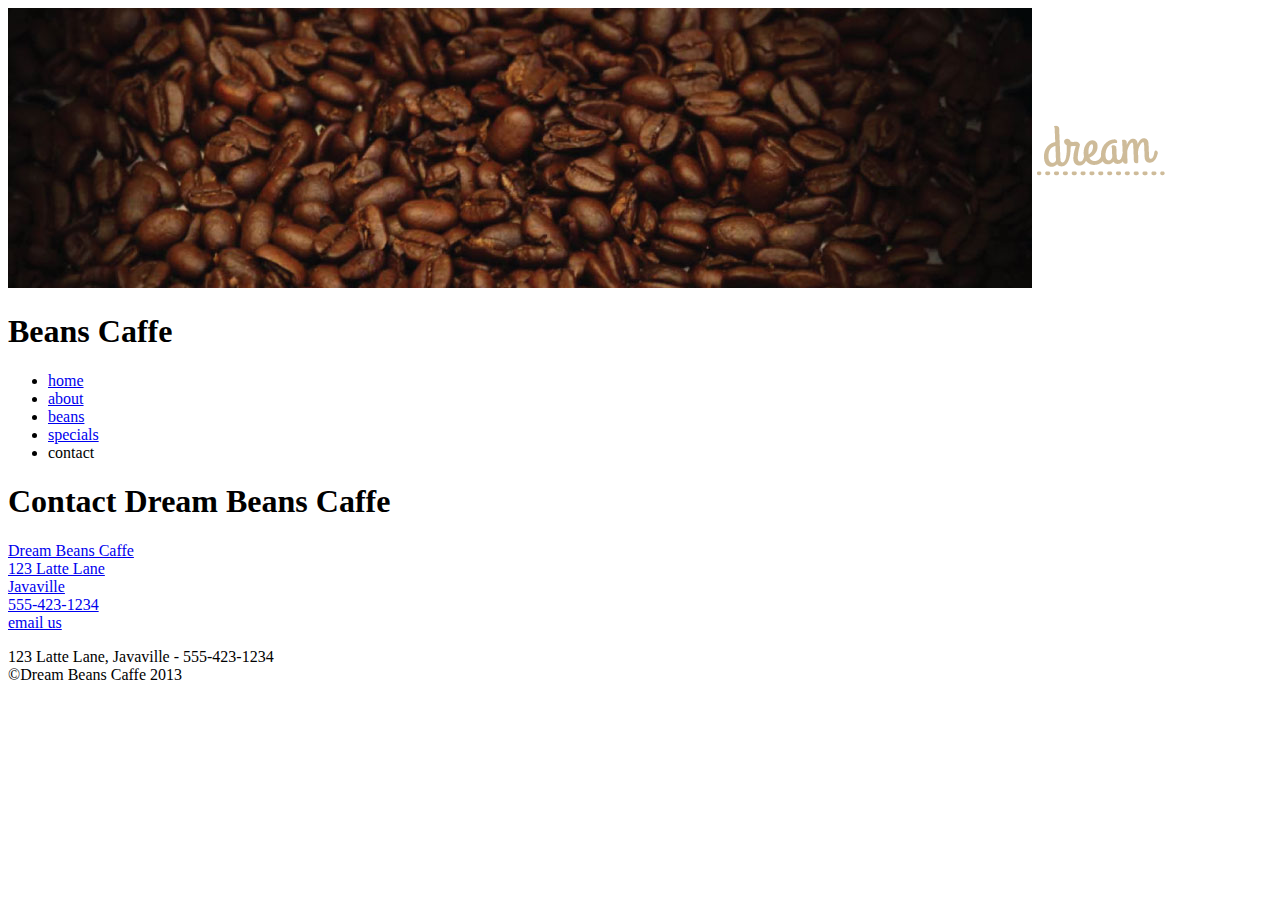
<file: coffee/contact.html>
<!DOCTYPE html>
<html lang="en">

<head>
	<meta charset="utf-8" />
<title>Dream Beans Caffe</title>
</head>

<body>
	<header>
		<a href="index.html"><img src="images/beans.jpg" width="1024" height="280" alt="beans" /></a>
		<img src="images/beans-logo.png" width="136" height="178" alt="beans logo" />
		<h1>Beans Caffe</h1>
		<nav>
			<ul>
				<li><a href="index.html">home</a></li>
				<li><a href="about.html">about</a></li>
				<li><a href="beans.html">beans</a></li>
				<li><a href="specials.html">specials</a></li>
				<li>contact</li>
			</ul>
		</nav>
	</header>
	
	<section>
		
		<div>
			<h1>Contact Dream Beans Caffe</h1>
				<p> <a href="https://www.google.com/maps/">Dream Beans Caffe <br>
					123 Latte Lane <br>
					Javaville <br>
					555-423-1234 <br></a>
					<a href="mailto:eacosta12@gmail.com">email us</a>
				</p>
				
				
				

		</div>

		
	</section>	

	<footer>
		123 Latte Lane, Javaville - 555-423-1234 <br>
		&#169;Dream Beans Caffe 2013
	</footer>

</body>
</html>
</file>
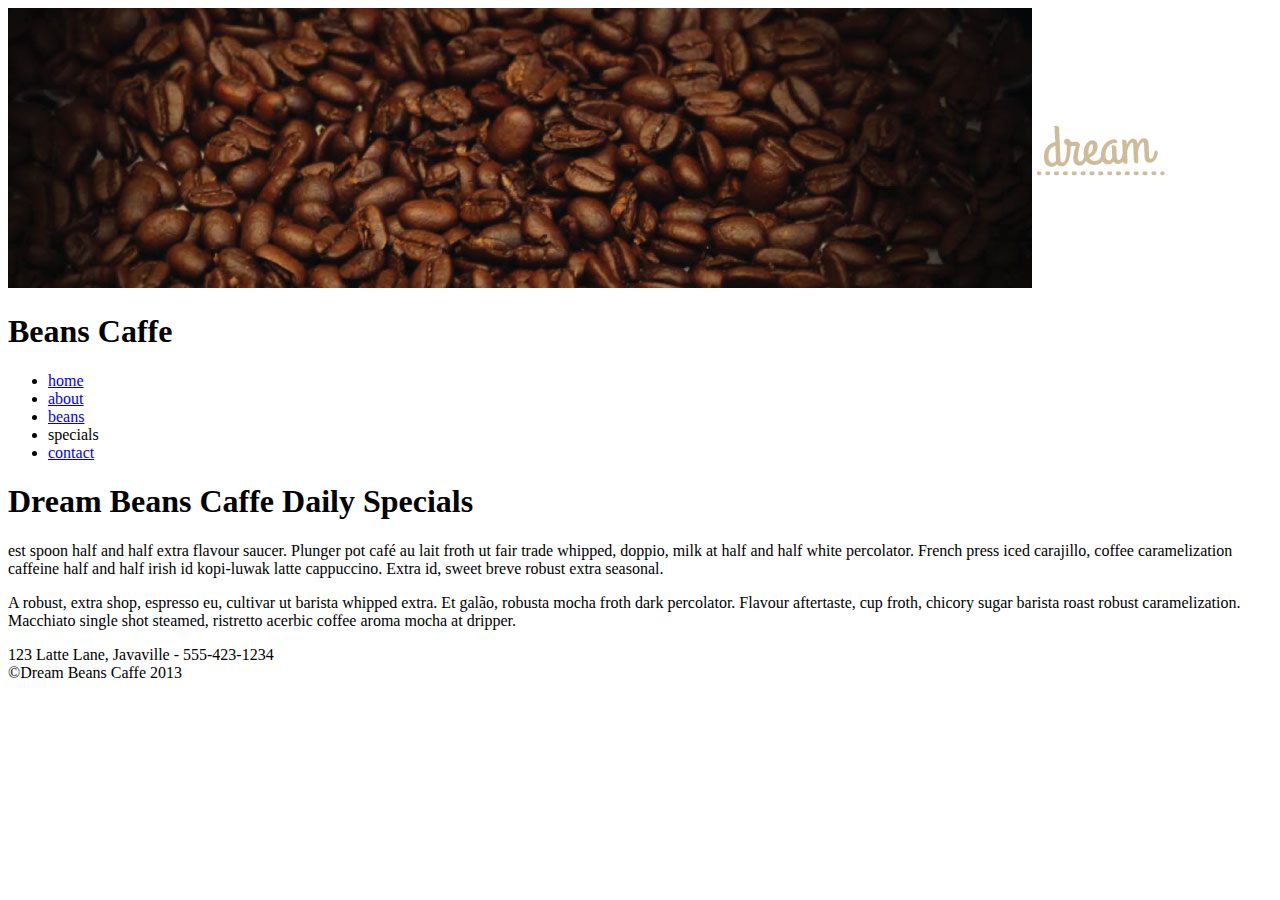
<file: coffee/specials.html>
<!DOCTYPE html>
<html lang="en">

<head>
	<meta charset="utf-8" />
<title>Dream Beans Caffe</title>
</head>

<body>
	<header>
		<a href="index.html"><img src="images/beans.jpg" width="1024" height="280" alt="beans" /></a>
		<img src="images/beans-logo.png" width="136" height="178" alt="beans logo" />
		<h1>Beans Caffe</h1>
		<nav>
			<ul>
				<li><a href="index.html">home</a></li>
				<li><a href="about.html">about</a></li>
				<li><a href="beans.html">beans</a></li>
				<li>specials</li>
				<li><a href="contact.html">contact</a></li>
			</ul>
		</nav>
	</header>
	
	<section>
		
		<div>
			<h1>Dream Beans Caffe Daily Specials</h1>
				<p>est spoon half and half extra flavour saucer. Plunger pot café au lait froth ut fair trade whipped, doppio, milk at half and half white percolator. French press iced carajillo, coffee caramelization caffeine half and half irish id kopi-luwak latte cappuccino. Extra id, sweet breve robust extra seasonal.
				</p>
				<p>A robust, extra shop, espresso eu, cultivar ut barista whipped extra. Et galão, robusta mocha froth dark percolator. Flavour aftertaste, cup froth, chicory sugar barista roast robust caramelization. Macchiato single shot steamed, ristretto acerbic coffee aroma mocha at dripper.
				</p>

				
				

		</div>

		
	</section>	

	<footer>
		123 Latte Lane, Javaville - 555-423-1234 <br>
		&#169;Dream Beans Caffe 2013
	</footer>

</body>
</html>
</file>
<file: blog/css/styles.css>
* {
	margin: 0;
	padding: 0;
}

body {
	width: 960px;
	margin-left: 30px;
		
}



img {
	padding: 0;
	margin: 0;
	float: left;

}



.bottom-footer {
	
	clear: both;
	overflow: auto;
	border-top: 2px solid gray;
	font-family: Arial, sans-serif;
	font-weight: bold;
	padding-top: 8px;

}

a:link {
	text-decoration: none;
	color: black;
}

.side-list ul {
	padding-left: 0;
	margin-left: 0;

}

.side-list {
	float: left;
	width: 220px;
	clear: both;
	padding-top: 25px;
	margin-bottom: 0;

}



.side-list li {
	
	list-style: none;
	padding-bottom: 12px;
	line-height: 1.5;
	font-family: Arial, sans-serif;
	font-weight: bold;
	font-size: medium;
	
}

.date {
	margin-bottom: 0;
	padding-bottom: 0;
	font-size: small;
	font-weight: bold;
	font: Arial, Helvetica, sans-serif;

}

h1 {
	font-size: x-large;
	text-transform: uppercase;
	padding-bottom: 10px;
	font-family: 'Oswald', sans-serif;

}

p {
	padding-bottom: 30px;
	font-family: 'Arial', sans-serif;
	font-size: 1em;
	line-height: 1.45;
}	

.wrapper {
	float: right;
	width: 650px;
	margin-top: 25px;

}


section {
	clear: both;
	border-top: 2px solid gray;
	padding: 0;
	margin: 0px;

}

header.top-nav {
	float: right;
	padding: 0;
	
} 

.top-nav li {
	float: left;
	list-style: none;
	text-decoration: none;
	margin-top: 75px;
	font-weight: bold;
	color: black;
	padding-left: 20px;

}

.top-nav {
	margin-left: 720px;
	font-family: sans-serif;
	font-color: black;

}
</file>
<file: coffee/css/styles.css>
* {
	margin: 0;
	padding: 0;
}

header {
background-image: url(../images/beans.jpg);
width: 1024px;
height: 280px;
clear: both;
position: relative;
}

body {
	width: 1024px;
}

nav {
	list-style: none;
	margin: 0;
	padding: 0;
	vertical-align: center;
	display: inline-block;
	width: 1024px;
	background-color: #230B03;
	position: relative;
	top: 35px;
}

nav li {
	float: left;
	min-width: 5em;
	background-color: #230B03;
	text-align: center;
	display: inline;
	padding-top: 5px;
	

}
  
nav li a {
	text-decoration: none;
	display: inline-block;
	font-size: large;
	
	text-align: center;
	height: 30px;
	position: relative;
	left: 350px;
	
	color: #cebb99;
	clear: both;
}	

ul {
	width: 1024px;

}

img {
	padding-left: 444px; 
	padding-top: 15px;
}

section {
	padding-top: 30px;
	
}

.left {
	width: 50%;
	float: left;
	
}

.right {
	width: 50%;
	float: right;
	
}

h1 {
	text-align: center;
	color: #230B03;
	font-family: "Ariel", sans-serif;

}

p{
	text-align: center;
	padding-left: 60px;
	padding-right: 60px;
	padding-top: 10px;
	padding-bottom: 10px;
}

footer {
	text-align: center;
	color: #cebb99;
	background-color: #230B03;
	clear: both;
	padding-top: 45px;
	height: 90px;
	margin-top: 300px;
	

}
</file>
